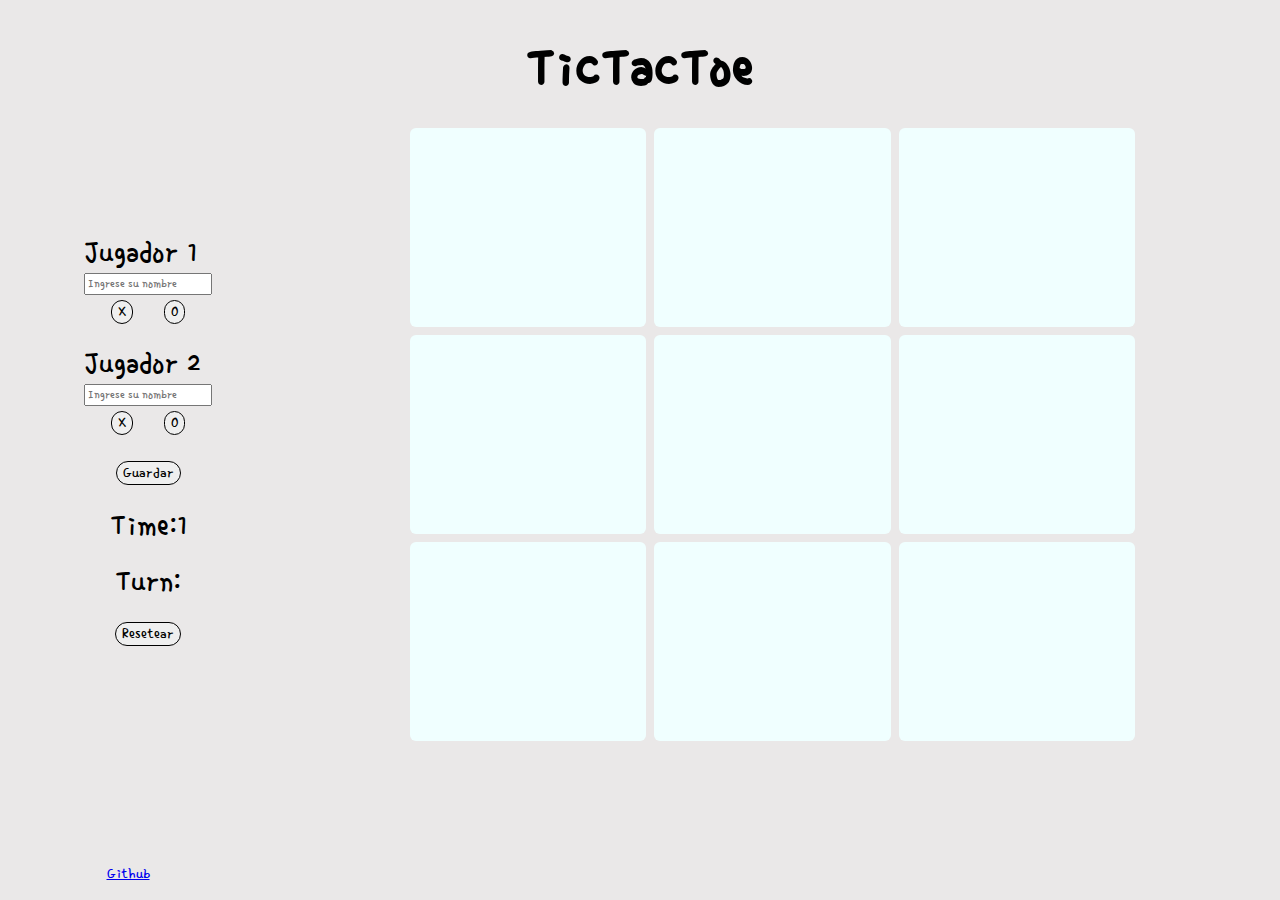
<file: index.html>
<!DOCTYPE html>
<html lang="en">

<head>
    <meta charset="UTF-8">
    <meta name="viewport" content="width=device-width, initial-scale=1.0">
    <link rel="stylesheet" href="./css/stye.css">
    <link rel="preconnect" href="https://fonts.googleapis.com">
    <link rel="preconnect" href="https://fonts.gstatic.com" crossorigin>
    <link href="https://fonts.googleapis.com/css2?family=Single+Day&display=swap" rel="stylesheet">
    <title>TicTacToe</title>
</head>

<body>
    <main>
        <h1>TicTacToe</h1>

        <aside>
            <ul>
                <li class="players">
                    <p>Jugador 1</p>
                    <input id="player1" type="text" name="firstName" placeholder="Ingrese su nombre">
                    <div class="election">
                        <button type="submit">X</button>
                        <button type="submit">O</button>
                    </div>
                </li>
                <li class="players">
                    <p>Jugador 2 </p>
                    <input id="player2" type="text" name="firstName" placeholder="Ingrese su nombre">
                    <div class="election">
                        <button type="submit">X</button>
                        <button type="submit">O</button>
                    </div>
                </li>
                <li>
                    <button type="button" id="save">Guardar</button>
                </li>
            </ul>
            <ul>
                <li>Time: <p id="time"></p>
                </li>
                <li>Turn: <p id="turn"></p>
                </li>
                <li>
                    <button type="button" id="restart">Resetear</button>
                </li>
            </ul>
            <a href="https://github.com/AlvaroLVR" target="_blank">Github</a>
        </aside>

        <div class="game">
            <div id="game">
                <div class="square" id="square1"></div>
                <div class="square" id="square2"></div>
                <div class="square" id="square3"></div>
                <div class="square" id="square4"></div>
                <div class="square" id="square5"></div>
                <div class="square" id="square6"></div>
                <div class="square" id="square7"></div>
                <div class="square" id="square8"></div>
                <div class="square" id="square9"></div>
            </div>

        </div>
    </main>
    <script src="./js/TicTacToe.js"></script>
</body>

</html>
</file>
<file: css/stye.css>
*{
    margin: 0%;
    box-sizing: content-box;
    font-family: 'Single Day', cursive;
}

/* titles and asides */
main{
    background-color: rgba(219, 214, 214, 0.572);
    height: 100vh;
    display: grid;
    grid-template-columns: 20vw auto;
    grid-template-rows: 10vw auto;
}
h1{
    padding: 2rem;
    display: grid;
    font-size: 3.6rem;
    justify-content: center;
    grid-column: 1 / span 2;
    grid-row: 1;
}

aside{
    grid-column: 1 /  2;
    grid-row: 1 / span 2;
    display: flex;
    align-self: center;
    flex-direction: column;
    align-items: center;
}

ul{
    list-style: none;
}

.players{
    display: flex;
    flex-direction: column !important;
}
.players>p{
    font-size: xx-large;
}

ul>li{
    font-size: 2rem;
    margin-bottom: 1rem;
    display: flex;
    flex-direction: row;
    justify-content: center;
}

#save{
    align-self: center;
}

button{
    margin: .3rem;
    font-size: medium;    
    border: 1px solid black;
    border-radius: 1rem;
}

.election{
    display: flex;
    flex-direction: row ;
    justify-content: space-evenly;
}
/* camp game */


#game{
    background-color: rgba(255, 255, 255, 0);
    height: 67vh;
    width: 56vw;
    margin: 0 auto;
    display: grid;
    grid-template-columns: 33% 33% 33%;
    grid-template-rows: 33% 33% 33%;
    column-gap: .5rem;
    row-gap: .5rem;
}

#game>div{
    display: flex;
    justify-content: center;
    align-items: center;
    background-color: azure;
    border-radius: 6px;
    margin: 0;
    height: 100% !important;
    width: 100% !important;
}

img{
    margin: 0 !important;
    height: 3rem;
    width: 3rem;
}

a{
    bottom: 1rem;
    position: absolute;
}
</file>
